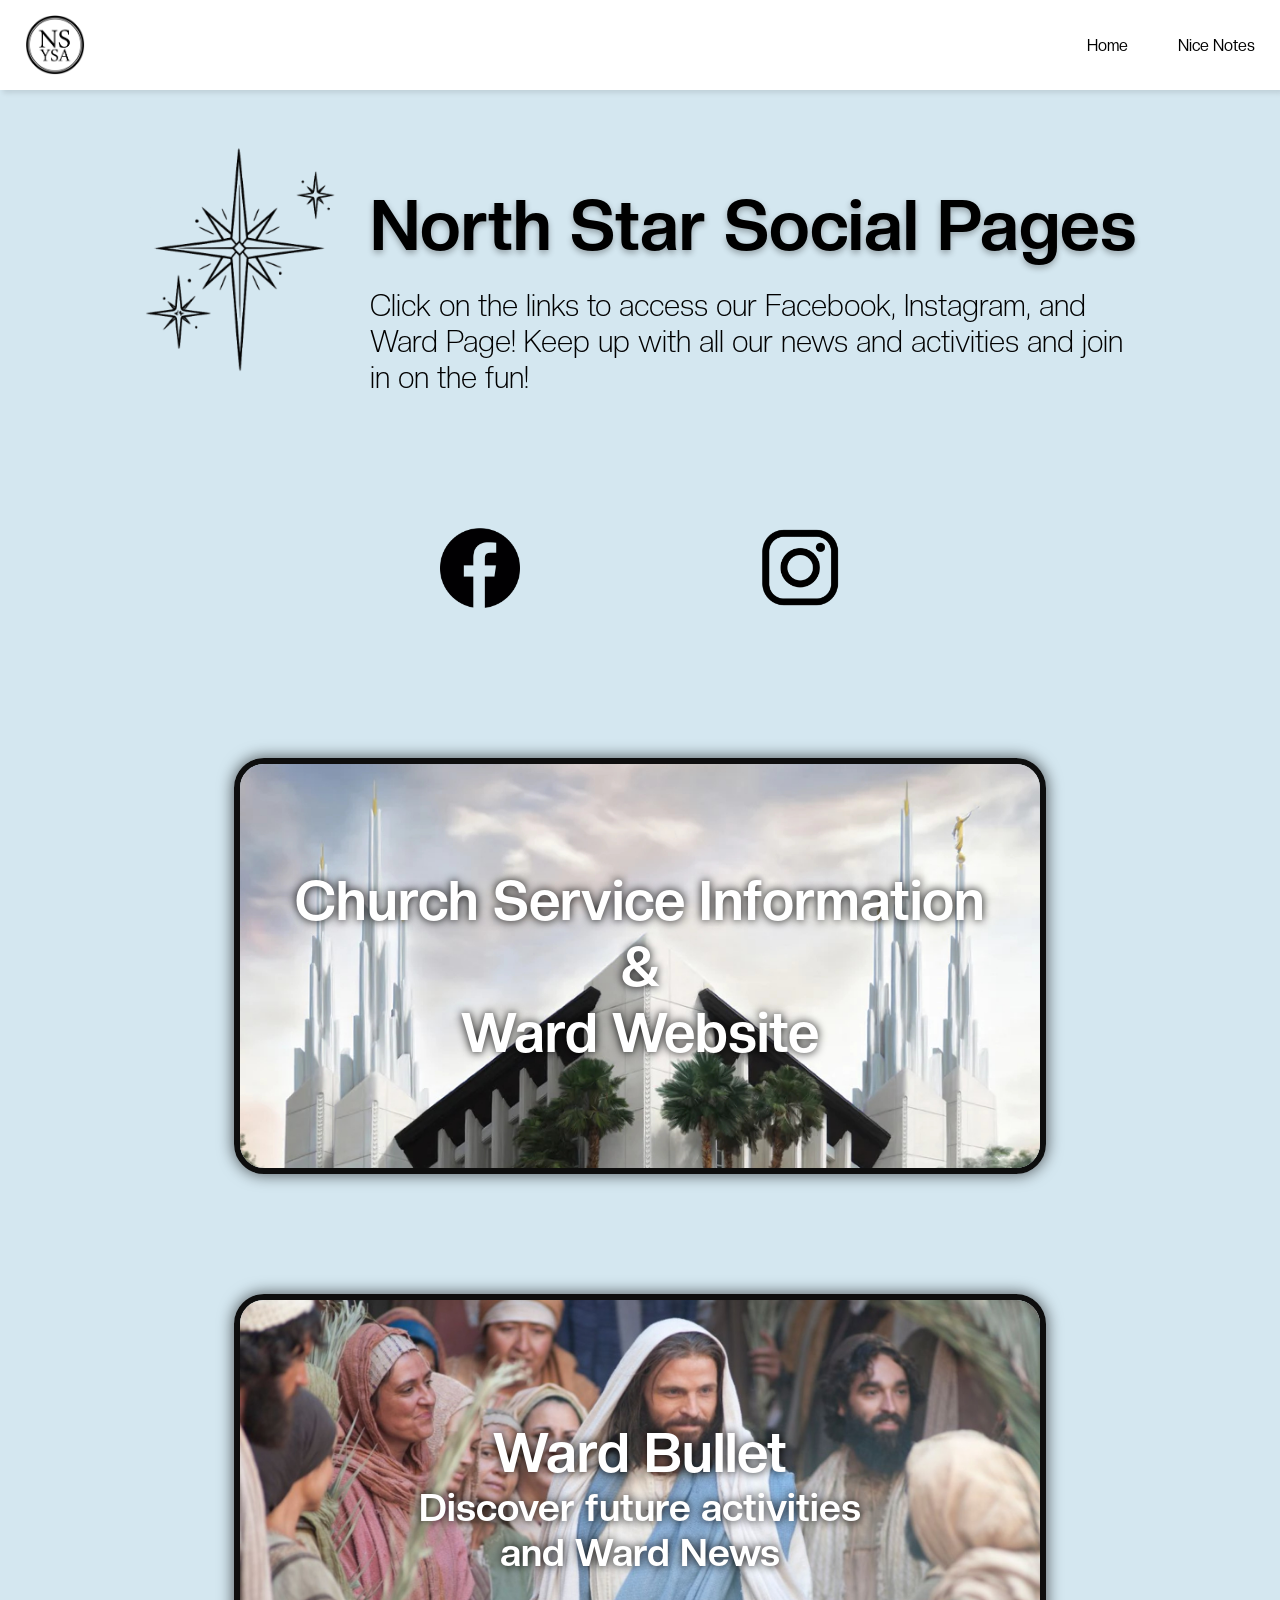
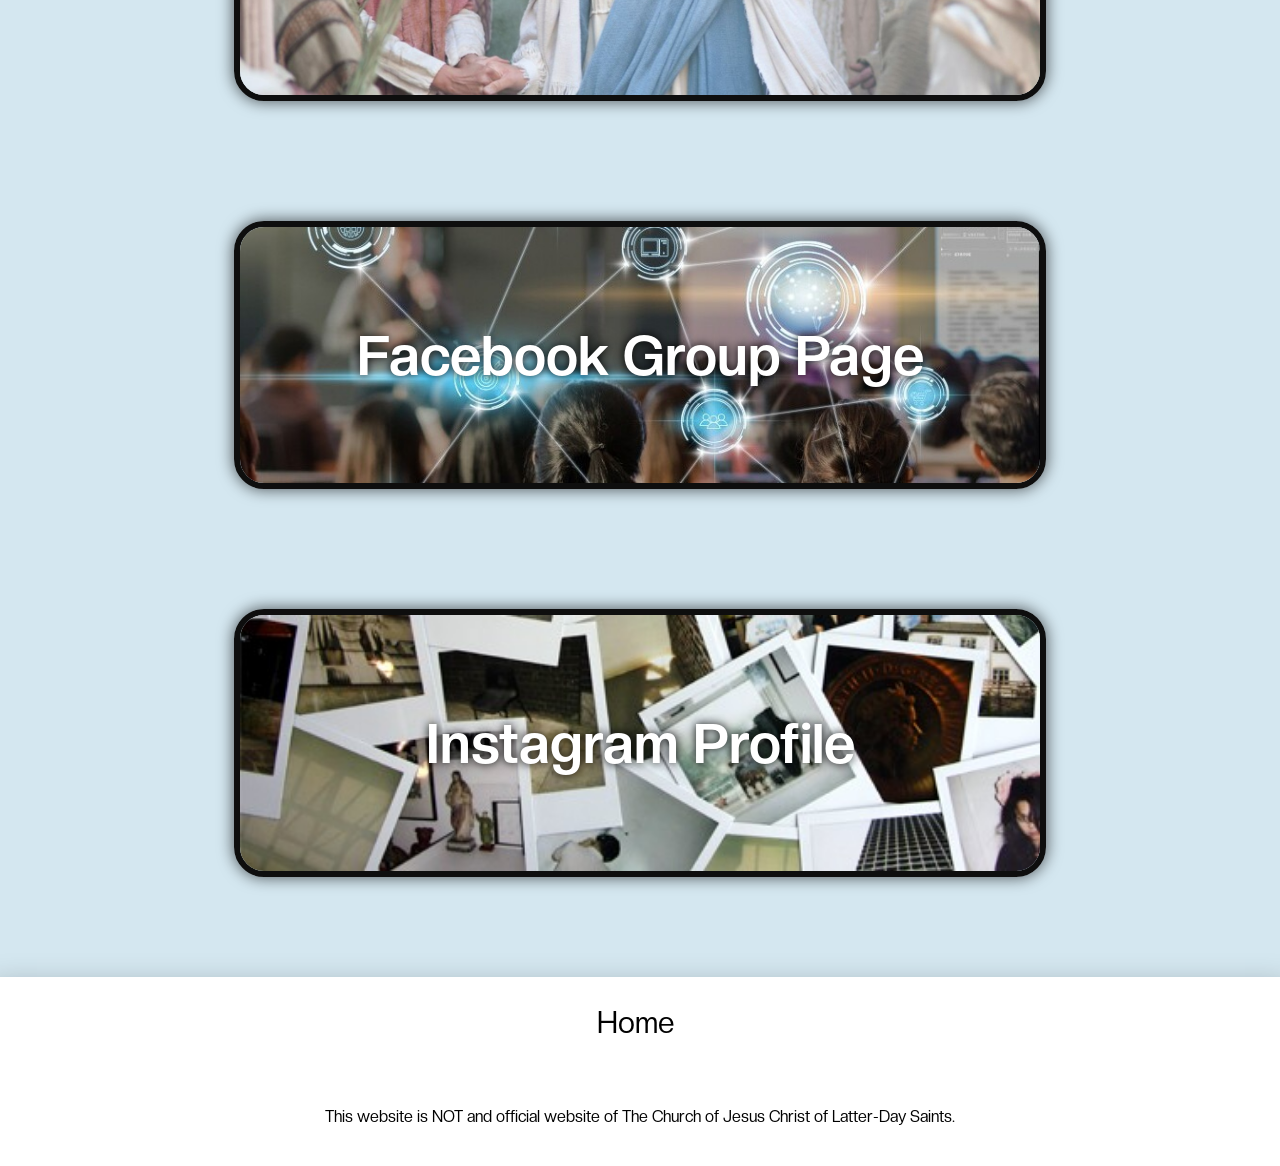
<file: index.html>
<html lang="en-US">

<head>

    <link rel="stylesheet" href="./style/style.css">
    <link rel="stylesheet" href="./style/home.css">



    <title>
        North Star YSA
    </title>
    <!--       Title on the Browser Tab      -->
    <link rel="icon" type="image/png" href="photos/North Star Logo 02.png"> <!--     favicon image     -->
    
</head>

<body class="body">
 <nav>
    <ul>
        <li><a href="index.html"><img src="photos/North Star Logo 02.png" alt="Home" class="nav_icon"></a></li>
        <li class="hideOnMobile"><a href="index.html">Home</a></li>
        <!-- <li class="hideOnMobile"><a href="calendar.html">Calendar</a></li>
        <li class="hideOnMobile"><a href="sunday_school.html">Sunday School</a></li>
        <li class="hideOnMobile"><a href="welcome.html">Welcome</a></li> -->
        <li class="hideOnMobile"><a href="nice_note.html">Nice Notes</a></li>
        <!-- <li class="hideOnMobile"><a href="feedback.html">Feedback</a></li>
        <li class="hideOnMobile"><a href="contact.html">Contact</a></li> -->
        <li class="hideOnDesktop" onclick=showSidebar()><a href="#"><img class="ham_icon" src="photos/Hamburger Icon Final.png" alt="MENU"></a></li>

    </ul>
    <ul class="sidebar">
        <li><a class="sidebar_logo" href="index.html"><img src="photos/North Star Logo 02.png" alt="Home" class="nav_icon02"></a></li>
        <li><a href="index.html">Home</a></li>
        <!-- <li><a href="calendar.html">Calendar</a></li>
        <li><a href="sunday_school.html">Sunday School</a></li>
        <li><a href="welcome.html">Welcome</a></li> -->
        <li><a href="nice_note.html">Nice Notes</a></li>
        <!-- <li><a href="feedback.html">Feedback</a></li> 
        <li><a href="contact.html">Contact</a></li> -->
        <li onclick=hideSidebar()><a href="#">Exit Menu</a></li>

    </ul>
 </nav>

 <section class="welcome_section">
    <div class="welcome">
        <div class="welcome_dev">
            <img class="decal" src="photos/north_star_decal.png" alt="">
        </div>
        <div>
            <div class="welcome_dev_mobile">
                <img class="decal_mobile" src="photos/north_star_decal.png" alt="">
            </div>
            <div style="padding: 0 0 20px 0; text-shadow: 0px 3px 6px rgba(0, 0, 0, 0.3);">
                North Star Social Pages
            </div>
            <div class="welcome_minor">
                Click on the links to access our Facebook, Instagram, and Ward Page! Keep up with all our news and activities and join in on the fun!
            </div>
        </div>
    </div>
 </section>

 <section class="links_section">
    <div class="social_media_links">
        <div class="sm_icon_spacing">  
            <a href="https://www.facebook.com/share/g/1D4G6VkwyC/"><img  src="photos/facebook_icon.png" alt="Facebook" class="social_media_icons"></a>
        </div>
        <div class="sm_icon_spacing">
            <a href="https://www.instagram.com/northstar.ysa?igsh=Y2YydmFtcHR4cDls"> <img src="photos/instagram_icon.png" alt="Instagram" class="social_media_icons"></a>
        </div>
    </div>
 </section>

 <section class="wardpage"> 
    <div class="img_link">
        <a href="https://local.churchofjesuschrist.org/u/417831"><img src="photos/Las Vegas Temple.jpg" class="temple_pic" alt="North Star YSA Page"></a>
        <a href="https://local.churchofjesuschrist.org/u/417831"><div class="overlay_ward_page">Church Service Information<br>&<br>Ward Website</div></a>
    </div>
 </section>

 <section class="wardbullet"> 
    <div class="img02_link">
        <a href="https://app.wardbullet.com/channel/1001395"><img src="photos/jesus_christ_triumphal_entry.jpeg" class="wardbullet_pic" alt="Ward Bullet Link"></a>
        <a href="https://app.wardbullet.com/channel/1001395"><div class="overlay_ward_page">Ward Bullet<br><span style="font-size: min(3vw, 40px);">Discover future activities<br>and Ward News</span></div></a>
    </div>
 </section>

 <section class="wardpage"> 
    <div class="img_link">
        <a href="https://www.facebook.com/share/g/1D4G6VkwyC/"><img src="photos/facebook_image.jpg" class="temple_pic" alt="Facebook"></a>
        <a href="https://www.facebook.com/share/g/1D4G6VkwyC/"><div class="overlay_ward_page">Facebook Group Page</div></a>
    </div>
 </section>

 <section class="wardpage"> 
    <div class="img_link">
        <a href="https://www.instagram.com/northstar.ysa?igsh=Y2YydmFtcHR4cDls"><img src="photos/instagram.jpg" class="temple_pic" alt="Instagram"></a>
        <a href="https://www.instagram.com/northstar.ysa?igsh=Y2YydmFtcHR4cDls"><div class="overlay_ward_page">Instagram Profile</div></a>
    </div>
 </section>

 <section class="footer_section">
    <div>
        <div>
            <nav class="nav_footer">    
                <ul>
                    <li><a href="index.html">Home</a></li>
                    <!-- <li><a href="calendar.html">Calendar</a></li>
                    <li><a href="sunday_school.html">Sunday School</a></li>
                    <li><a href="welcome.html">Welcome</a></li>
                    <li><a href="nice_note.html">Nice Notes</a></li>
                    <li><a href="feedback.html">Feedback</a></li> 
                    <li><a href="contact.html">Contact</a></li> -->

                </ul>
            </nav>
        </div>
        <div class="footer_container">
            This website is NOT and official website of The Church of Jesus Christ of Latter-Day Saints.
        </div>
    </div>
 </section>


 <script>
    function showSidebar(){
        const sidebar = document.querySelector('.sidebar')
        sidebar.style.display = 'flex'
    }
    function hideSidebar(){
        const sidebar = document.querySelector('.sidebar')
        sidebar.style.display = 'none'
    }
 </script>
</body>
</file>
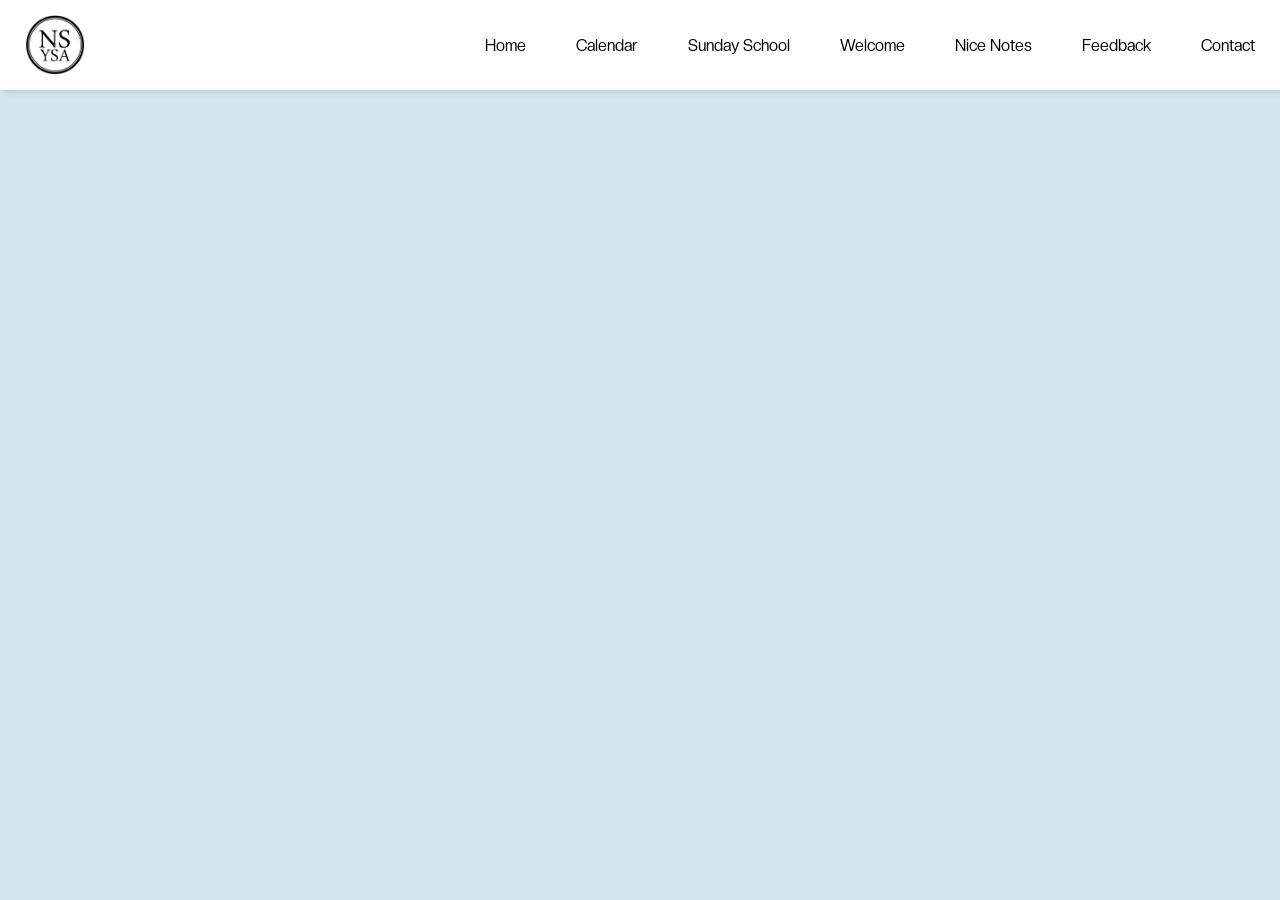
<file: calendar.html>
<html lang="en-US">

<head>

    <link rel="stylesheet" href="style/style.css">



    <title>
        North Star YSA
    </title>
    <!--       Title on the Browser Tab      -->
    <link rel="icon" type="image/png" href="photos/North Star Logo 02.png"> <!--     favicon image     -->
    
</head>

<body class="body">
 <nav>
    <ul>
        <li><a href="index.html"><img src="photos/North Star Logo 02.png" alt="Home" class="nav_icon"></a></li>
        <li class="hideOnMobile"><a href="index.html">Home</a></li>
        <li class="hideOnMobile"><a href="calendar.html">Calendar</a></li>
        <li class="hideOnMobile"><a href="sunday_school.html">Sunday School</a></li>
        <li class="hideOnMobile"><a href="welcome.html">Welcome</a></li>
        <li class="hideOnMobile"><a href="nice_note.html">Nice Notes</a></li>
        <li class="hideOnMobile"><a href="feedback.html">Feedback</a></li>
        <li class="hideOnMobile"><a href="contact.html">Contact</a></li>
        <li class="hideOnDesktop" onclick=showSidebar()><a href="#"><img class="ham_icon" src="photos/Hamburger Icon Final.png" alt="MENU"></a></li>



    </ul>
    <ul class="sidebar">
        <li><a class="sidebar_logo" href="index.html"><img src="photos/North Star Logo 02.png" alt="Home" class="nav_icon02"></a></li>
        <li><a href="index.html">Home</a></li>
        <li><a href="calendar.html">Calendar</a></li>
        <li><a href="sunday_school.html">Sunday School</a></li>
        <li><a href="welcome.html">Welcome</a></li>
        <li><a href="nice_note.html">Nice Notes</a></li>
        <li><a href="feedback.html">Feedback</a></li>
        <li><a href="contact.html">Contact</a></li>
        <li onclick=hideSidebar()><a href="#">Exit Menu</a></li>

    </ul>
 </nav>
 <script>
    function showSidebar(){
        const sidebar = document.querySelector('.sidebar')
        sidebar.style.display = 'flex'
    }
    function hideSidebar(){
        const sidebar = document.querySelector('.sidebar')
        sidebar.style.display = 'none'
    }
 </script>
</body>
</file>
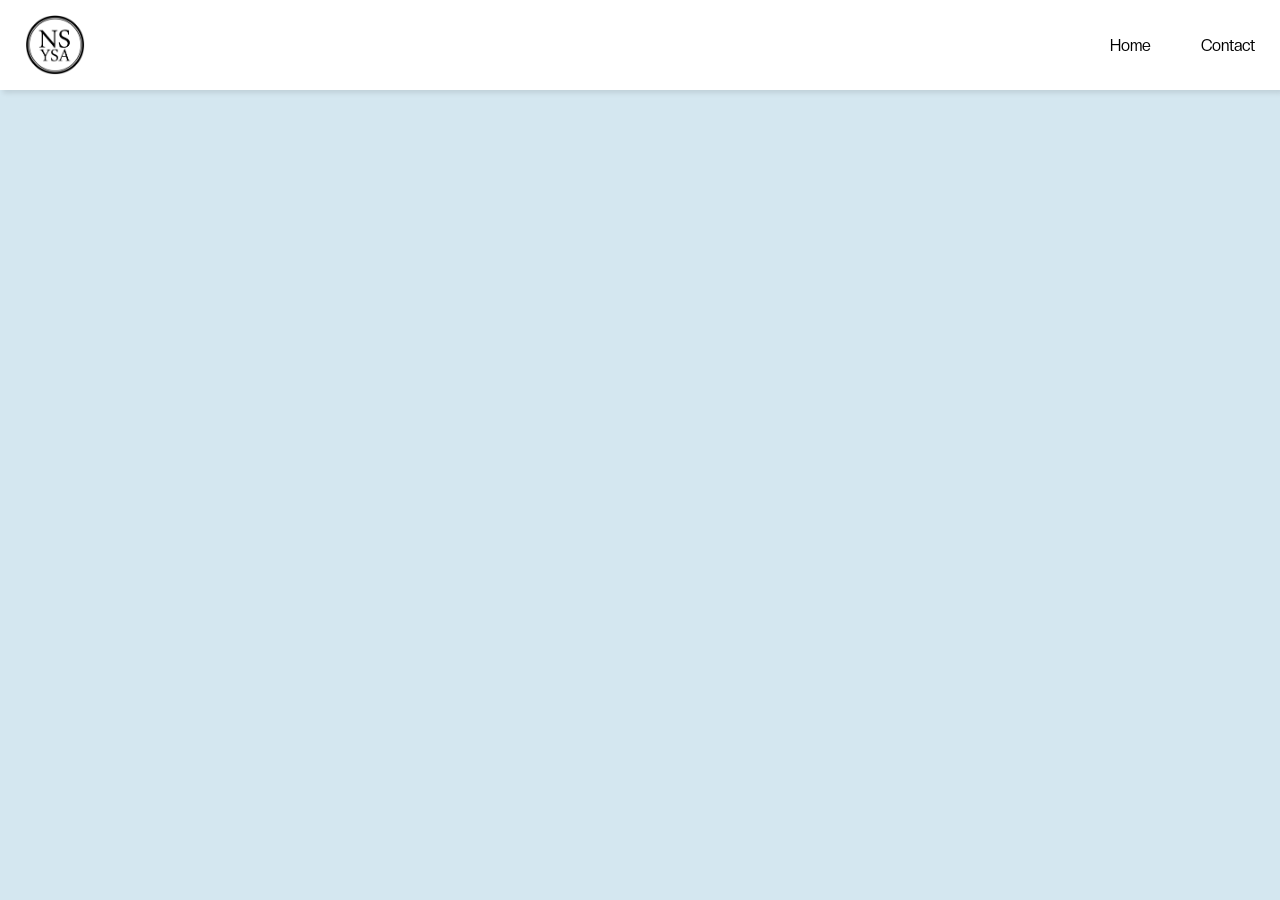
<file: contact.html>
<html lang="en-US">

<head>

    <link rel="stylesheet" href="style/style.css">



    <title>
        North Star YSA
    </title>
    <!--       Title on the Browser Tab      -->
    <link rel="icon" type="image/png" href="photos/North Star Logo 02.png"> <!--     favicon image     -->
    
</head>

<body class="body">
 <nav>
    <ul>
        <li><a href="index.html"><img src="photos/North Star Logo 02.png" alt="Home" class="nav_icon"></a></li>
        <li class="hideOnMobile"><a href="index.html">Home</a></li>
        <!-- <li class="hideOnMobile"><a href="calendar.html">Calendar</a></li>
        <li class="hideOnMobile"><a href="sunday_school.html">Sunday School</a></li>
        <li class="hideOnMobile"><a href="welcome.html">Welcome</a></li>
        <li class="hideOnMobile"><a href="nice_note.html">Nice Notes</a></li>
        <li class="hideOnMobile"><a href="feedback.html">Feedback</a></li> -->
        <li class="hideOnMobile"><a href="contact.html">Contact</a></li>
        <li class="hideOnDesktop" onclick=showSidebar()><a href="#"><img class="ham_icon" src="photos/Hamburger Icon Final.png" alt="MENU"></a></li>



    </ul>
    <ul class="sidebar">
        <li><a class="sidebar_logo" href="index.html"><img src="photos/North Star Logo 02.png" alt="Home" class="nav_icon02"></a></li>
        <li><a href="index.html">Home</a></li>
        <!-- <li><a href="calendar.html">Calendar</a></li>
        <li><a href="sunday_school.html">Sunday School</a></li>
        <li><a href="welcome.html">Welcome</a></li>
        <li><a href="nice_note.html">Nice Notes</a></li>
        <li><a href="feedback.html">Feedback</a></li> -->
        <li><a href="contact.html">Contact</a></li>
        <li onclick=hideSidebar()><a href="#">Exit Menu</a></li>

    </ul>
 </nav>
 <script>
    function showSidebar(){
        const sidebar = document.querySelector('.sidebar')
        sidebar.style.display = 'flex'
    }
    function hideSidebar(){
        const sidebar = document.querySelector('.sidebar')
        sidebar.style.display = 'none'
    }
 </script>
</body>
</file>
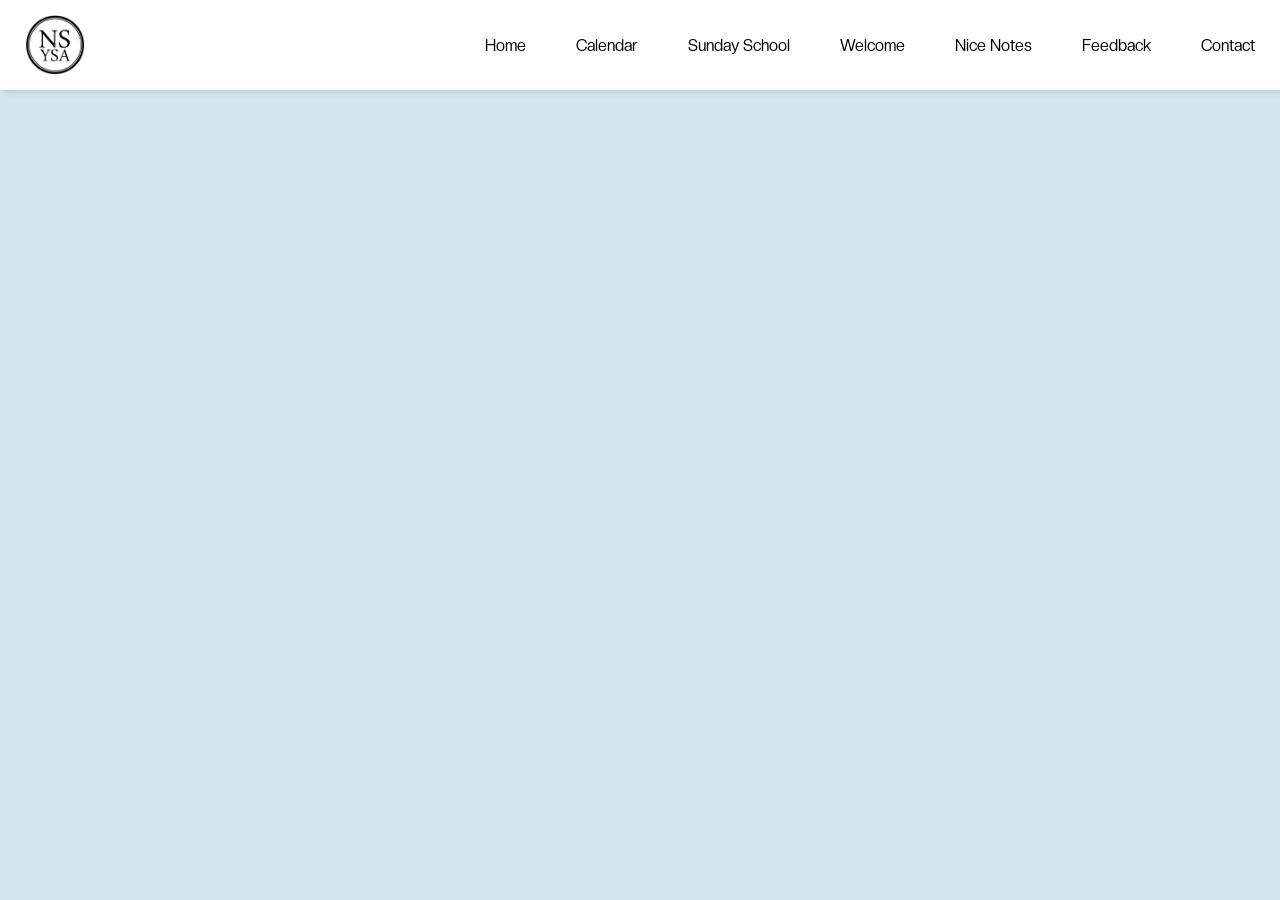
<file: sunday_school.html>
<html lang="en-US">

<head>

    <link rel="stylesheet" href="style/style.css">



    <title>
        North Star YSA
    </title>
    <!--       Title on the Browser Tab      -->
    <link rel="icon" type="image/png" href="photos/North Star Logo 02.png"> <!--     favicon image     -->
    
</head>

<body class="body">
 <nav>
    <ul>
        <li><a href="index.html"><img src="photos/North Star Logo 02.png" alt="Home" class="nav_icon"></a></li>
        <li class="hideOnMobile"><a href="index.html">Home</a></li>
        <li class="hideOnMobile"><a href="calendar.html">Calendar</a></li>
        <li class="hideOnMobile"><a href="sunday_school.html">Sunday School</a></li>
        <li class="hideOnMobile"><a href="welcome.html">Welcome</a></li>
        <li class="hideOnMobile"><a href="nice_note.html">Nice Notes</a></li>
        <li class="hideOnMobile"><a href="feedback.html">Feedback</a></li>
        <li class="hideOnMobile"><a href="contact.html">Contact</a></li>
        <li class="hideOnDesktop" onclick=showSidebar()><a href="#"><img class="ham_icon" src="photos/Hamburger Icon Final.png" alt="MENU"></a></li>

    </ul>
    <ul class="sidebar">
        <li><a class="sidebar_logo" href="index.html"><img src="photos/North Star Logo 02.png" alt="Home" class="nav_icon02"></a></li>
        <li><a href="index.html">Home</a></li>
        <li><a href="calendar.html">Calendar</a></li>
        <li><a href="sunday_school.html">Sunday School</a></li>
        <li><a href="welcome.html">Welcome</a></li>
        <li><a href="nice_note.html">Nice Notes</a></li>
        <li><a href="feedback.html">Feedback</a></li>
        <li><a href="contact.html">Contact</a></li>
        <li onclick=hideSidebar()><a href="#">Exit Menu</a></li>
    </ul>
 </nav>
 <script>
    function showSidebar(){
        const sidebar = document.querySelector('.sidebar')
        sidebar.style.display = 'flex'
    }
    function hideSidebar(){
        const sidebar = document.querySelector('.sidebar')
        sidebar.style.display = 'none'
    }
 </script>
</body>
</file>
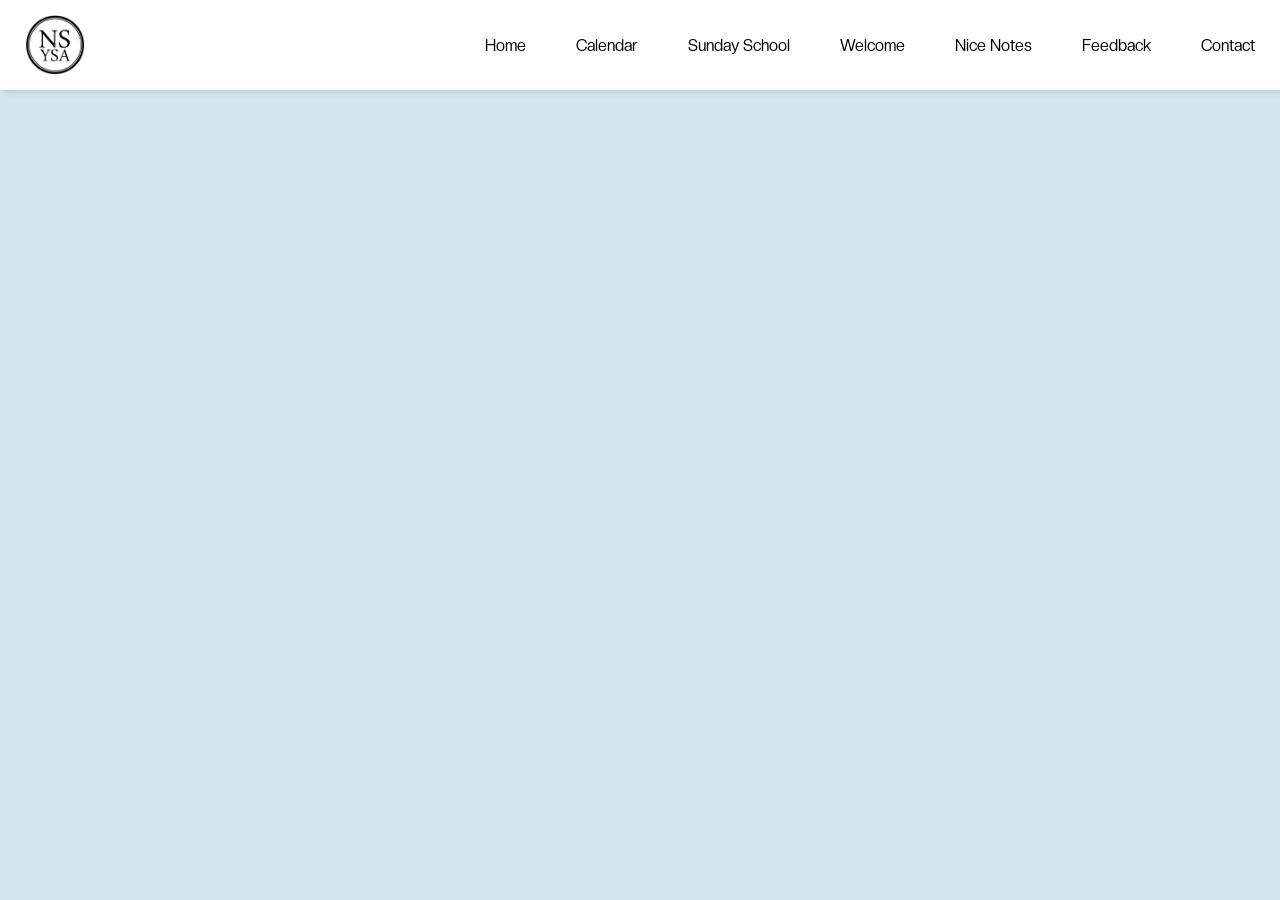
<file: welcome.html>
<html lang="en-US">

<head>

    <link rel="stylesheet" href="style/style.css">

    <title>
        North Star YSA
    </title>
    <!--       Title on the Browser Tab      -->
    <link rel="icon" type="image/png" href="photos/North Star Logo 02.png"> <!--     favicon image     -->
    
</head>

<body class="body">
 <nav>
    <ul>
        <li><a href="index.html"><img src="photos/North Star Logo 02.png" alt="Home" class="nav_icon"></a></li>
        <li class="hideOnMobile"><a href="index.html">Home</a></li>
        <li class="hideOnMobile"><a href="calendar.html">Calendar</a></li>
        <li class="hideOnMobile"><a href="sunday_school.html">Sunday School</a></li>
        <li class="hideOnMobile"><a href="welcome.html">Welcome</a></li>
        <li class="hideOnMobile"><a href="nice_note.html">Nice Notes</a></li>
        <li class="hideOnMobile"><a href="feedback.html">Feedback</a></li>
        <li class="hideOnMobile"><a href="contact.html">Contact</a></li>
        <li class="hideOnDesktop" onclick=showSidebar()><a href="#"><img class="ham_icon" src="photos/Hamburger Icon Final.png" alt="MENU"></a></li>


    </ul>
    <ul class="sidebar">
        <li><a class="sidebar_logo" href="index.html"><img src="photos/North Star Logo 02.png" alt="Home" class="nav_icon02"><br></a></li>
        <li><a href="index.html">Home</a></li>
        <li><a href="calendar.html">Calendar</a></li>
        <li><a href="sunday_school.html">Sunday School</a></li>
        <li><a href="welcome.html">Welcome</a></li>
        <li><a href="nice_note.html">Nice Notes</a></li>
        <li><a href="feedback.html">Feedback</a></li>
        <li><a href="contact.html">Contact</a></li>
        <li onclick=hideSidebar()><a href="#">Exit Menu</a></li>
    </ul>
 </nav>

 <script>
    function showSidebar(){
        const sidebar = document.querySelector('.sidebar')
        sidebar.style.display = 'flex'
    }
    function hideSidebar(){
        const sidebar = document.querySelector('.sidebar')
        sidebar.style.display = 'none'
    }
 </script>
</body>
</file>
<file: style/style.css>
@font-face {
    font-family: 'creato_light';
    src: url(fonts/Creato\ Display/CreatoDisplay-Light.otf);
}

@font-face {
    font-family: 'creato_thin';
    src: url(fonts/Creato\ Display/CreatoDisplay-Thin.otf);
}

@font-face {
    font-family: 'creato_standard';
    src: url(fonts/Creato\ Display/CreatoDisplay-Regular.otf);
}

@font-face {
    font-family: 'creato_bold';
    src: url(fonts/Creato\ Display/CreatoDisplay-Bold.otf);
}


h1 {
    text-align: center; 
    font-family: creato_light, Helvetica, sans-serif; 
    font-size: clamp(3rem, 10vw, 6rem); 
    
    padding: 30px 0 0 0;
}

* {
    margin: 0;
    padding: 0;
}

.nice {
    text-align: center; 
    font-family: creato_thin; 
    margin: 0;
    font-size: 3rem
}

.labels {
    text-align: center; 
    font-family: creato_standard;
}


.name {
    text-align: center;
}

.name_area {
    font-family: creato_standard; 
    font-size: 27px; 
    max-width: 400px; 
    width: 60%;
    padding: 10px;
    border-radius: 10px;
    border-width: 1px;
    border-color: rgb(88, 88, 88);
    border-style: solid;
}

.name_area:focus {
    outline-color: rgb(144, 221, 0);
}

.note {
    text-align: center; 
    padding: 10px 0 0;
    font-family: creato_standard;

}

.note_area {
    width: 90%; 
    font-size: 20px; 
    font-family: creato_standard;
    padding: 10px;
    resize: none;
    margin: 0px auto 40px;
    border-radius: 10px;
    border-width: 1px;
    border-color: rgb(88, 88, 88);

}

.note_area:focus {
    outline-color:  rgb(144, 221, 0);
}

.main {
     background-color: whitesmoke; 
     width: 80%; 
     max-width: 800px; 
     margin: 300px auto; 
     border-radius: 40px;
     box-shadow: 0 20px 30px 10px rgba(0, 0, 0, .3);
     text-align: center;
     padding: 60px 0;
}

.body {
    min-height: 100vh;
    background-color: rgb(212, 231, 240);
    font-family: creato_standard;
    margin: 0;
    padding: 0;
    min-height: 100dvh;
}

nav {
    background-color: white;
    box-shadow: 3px 3px 5px rgba(0, 0, 0, .1);
    width: 100%;
}

nav ul {
    width: 100%;
    list-style: none;
    display: flex;
    justify-content: flex-end;
    align-items: center;
}

nav li{
    height: 90px;
}

nav a {
    height: 100%;
    padding: 0 25px;
    text-decoration: none;
    display: flex;
    align-items: center;
    color: black;
}

nav a:hover {
    background-color: rgb(232, 242, 247);
    border-width: 20px;
    box-shadow: inset 0 0 7px 6px white;
    border-radius: 25px;
}

nav a:active {
    background-color: rgb(206, 232, 245);
    border-width: 20px;
    box-shadow: inset 0 0 3px 10px rgb(255, 255, 255);
    border-radius: 25px;
}

nav li:first-child  {
    margin-right: auto;
}

.nav_icon {
    width: 60px;
    height: 60px;
    object-fit: contain;
}

.sidebar {
    position: fixed;
    top: 0;
    right: 0;
    height: 100vh;
    width: 700px;
    max-width: 100vw;
    z-index: 999;
    background-color: rgba(255, 255, 255, 0.516);
    backdrop-filter: blur(20px);
    box-shadow: -10px 0 10px rgba(0, 0, 0, 0.1);
    display: none;
    flex-direction: column;
    align-items: flex-start;
    justify-content: flex-start;
    font-size: clamp(5px, 5vw, 60px);
}



.sidebar li{
    width: 100%;
    height: 100px;
    padding: clamp(5px, 3.7vw, 60px) 30px 0 30px;

}

.sidebar a{
    width: 100%;
    padding: min(20px, 1.2vw) 20px min(20px, 1.2vw) 20px;
}



.sidebar a:hover {
    background-color: rgba(232, 242, 247, 0.616);
    border-width: 20px;
    box-shadow: 0 0 7px 6px rgba(0, 0, 0, .15);
    border-radius: 25px;
}

.nav_icon02 {
    width: 180px;
    height: 180px;
    object-fit: contain;
}

.sidebar_logo {
    justify-content: center;
    padding: 0;
}

.sidebar li:first-child {
    height: 200px;
    padding: 50px 0 20px 0;
}

.ham_icon {
    width: 70px;
    height: 60px;
    padding: 0 20px 0 20px;
}

@media(max-width: 1000px){
    .hideOnMobile{
        display: none;
    }
    nav li{
        height: 180px;
    }
    .nav_icon {
        width: 130px;
        height: 130px;
    }
}

@media(min-width: 1001px){
    .hideOnDesktop{
        display: none;
    }
    
}
</file>
<file: style/home.css>
.welcome {
    font-family: creato_bold;
    display: flex;
    text-align: left;
    font-size: 70px;
    justify-content: center;
    align-items: center;
    margin: 20px 0 20px 0;
    width: min(80vw, 1000px);
}

.welcome_section {
    display: flex;
    justify-content: center;
    align-items: center;
    text-align: center;
}

.welcome_minor {
    font-size: 30px;
    font-family: creato_light;
}

.decal {
    height: auto;
    width: 200px;
    display: flex;
}

.decal_mobile {
    height: auto;
    width: 200px;
    display: flex;
    
}

.welcome_dev {
    padding: 30px 30px 30px 0;
}

.welcome_dev_mobile {
    padding: 30px 30px 30px 0;
    display: flex;
    align-items: center;
    justify-content: center;
    text-align: center;
}

.links_section {
        overflow: hidden;
}

.social_media_icons {
    height: auto;
    width: 150px;
}

.sm_icon_spacing {
    margin: 100px 120px 30px;
}

.social_media_links {
    display: flex;
    justify-content: center;
}

.footer_section {
    display: flex;
    justify-content: center;
    align-items: center;
    background-color: rgb(255, 255, 255);
    margin: 100px 0 0px;
    width: 100%;
    box-shadow: 0 20px 30px 10px rgba(0, 0, 0, .3);
}

.footer_container {
    display: flex;
    justify-content: center;
    align-items: center;
    margin: 40px 0 40px;
    width: 100%;
}

.nav_footer {
    background-color: white;
    box-shadow: 3px 3px 5px rgba(0, 0, 0, 0);
    width: 100%;
}

.nav_footer ul {
    width: 100%;
    list-style: none;
    display: flex;
    justify-content: center;
    align-items: center;
}

.nav_footer li{
    height: 90px;
}

.nav_footer a {
    height: 100%;
    padding: 0 25px;
    text-decoration: none;
    display: flex;
    align-items: center;
    color: black;
    font-size: 30px;
}

.nav_footer a:hover {
    background-color: rgb(232, 242, 247);
    border-width: 20px;
    box-shadow: inset 0 0 7px 6px white;
    border-radius: 25px;
}

.nav_footer a:active {
    background-color: rgb(206, 232, 245);
    border-width: 20px;
    box-shadow: inset 0 0 3px 10px rgb(255, 255, 255);
    border-radius: 25px;
}

.nav_footer li:first-child {
    margin-right: 9px;
}

.img_link {
    display: flex;
    justify-content: center;
    align-items: center;
    position: relative;
    display: inline-block;
}


.wardpage {
    display: flex;
    justify-content: center;
    align-items: center;
    margin: 120px 0 60px;
}

.temple_pic {
    height: auto;
    width: min(80vw, 800px);
    border-radius: 30px;
    border-width: 6px;
    border-color: rgb(14, 14, 14);
    border-style: solid;
    display: block;
    max-width: 100%;
    height: auto;
    box-shadow: 0 0 15px 1px rgba(0, 0, 0, .6);
}

.overlay_ward_page {
    position: absolute;
    top: 50%;
    left: 50%;
    transform: translate(-50%, -50%);
    font-size: min(6vw, 55.4px);
    text-align: center;
    text-shadow: 0 0 10px rgba(0, 0, 0, 1);
    color: rgb(255, 255, 255);
    font-family: creato_bold;
    white-space: nowrap;
}

.img02_link {
    display: flex;
    justify-content: center;
    align-items: center;
    position: relative;
    display: inline-block;
}


.wardbullet {
    display: flex;
    justify-content: center;
    align-items: center;
    margin: 120px 0 60px;
}

.wardbullet_pic {
    height: auto;
    width: min(80vw, 800px);
    border-radius: 30px;
    border-width: 6px;
    border-color: rgb(14, 14, 14);
    border-style: solid;
    display: block;
    max-width: 100%;
    height: auto;
    box-shadow: 0 0 15px 1px rgba(0, 0, 0, .6);
}

.overlay_ward_page {
    position: absolute;
    top: 50%;
    left: 50%;
    transform: translate(-50%, -50%);
    font-size: min(6vw, 55.4px);
    text-align: center;
    text-shadow: 0 0 10px rgba(0, 0, 0, 1);
    color: rgb(255, 255, 255);
    font-family: creato_bold;
    white-space: nowrap;
}




@media(max-width: 1000px){
    .welcome {
        font-size: 75px;
        text-align: center;
    }
    .welcome_section {
        padding: 40px 0;
    }
    .welcome_minor {
        font-size: 50px;
    }
    .decal {
        width: 300px;
        display: none;
    }
    .welcome_dev {
        padding-right: 0;
    }
}

@media(min-width: 1001px){
    .decal_mobile{
        display: none;
    }

    .social_media_icons{
        width: 80px;
    }
    

    
}
</file>
